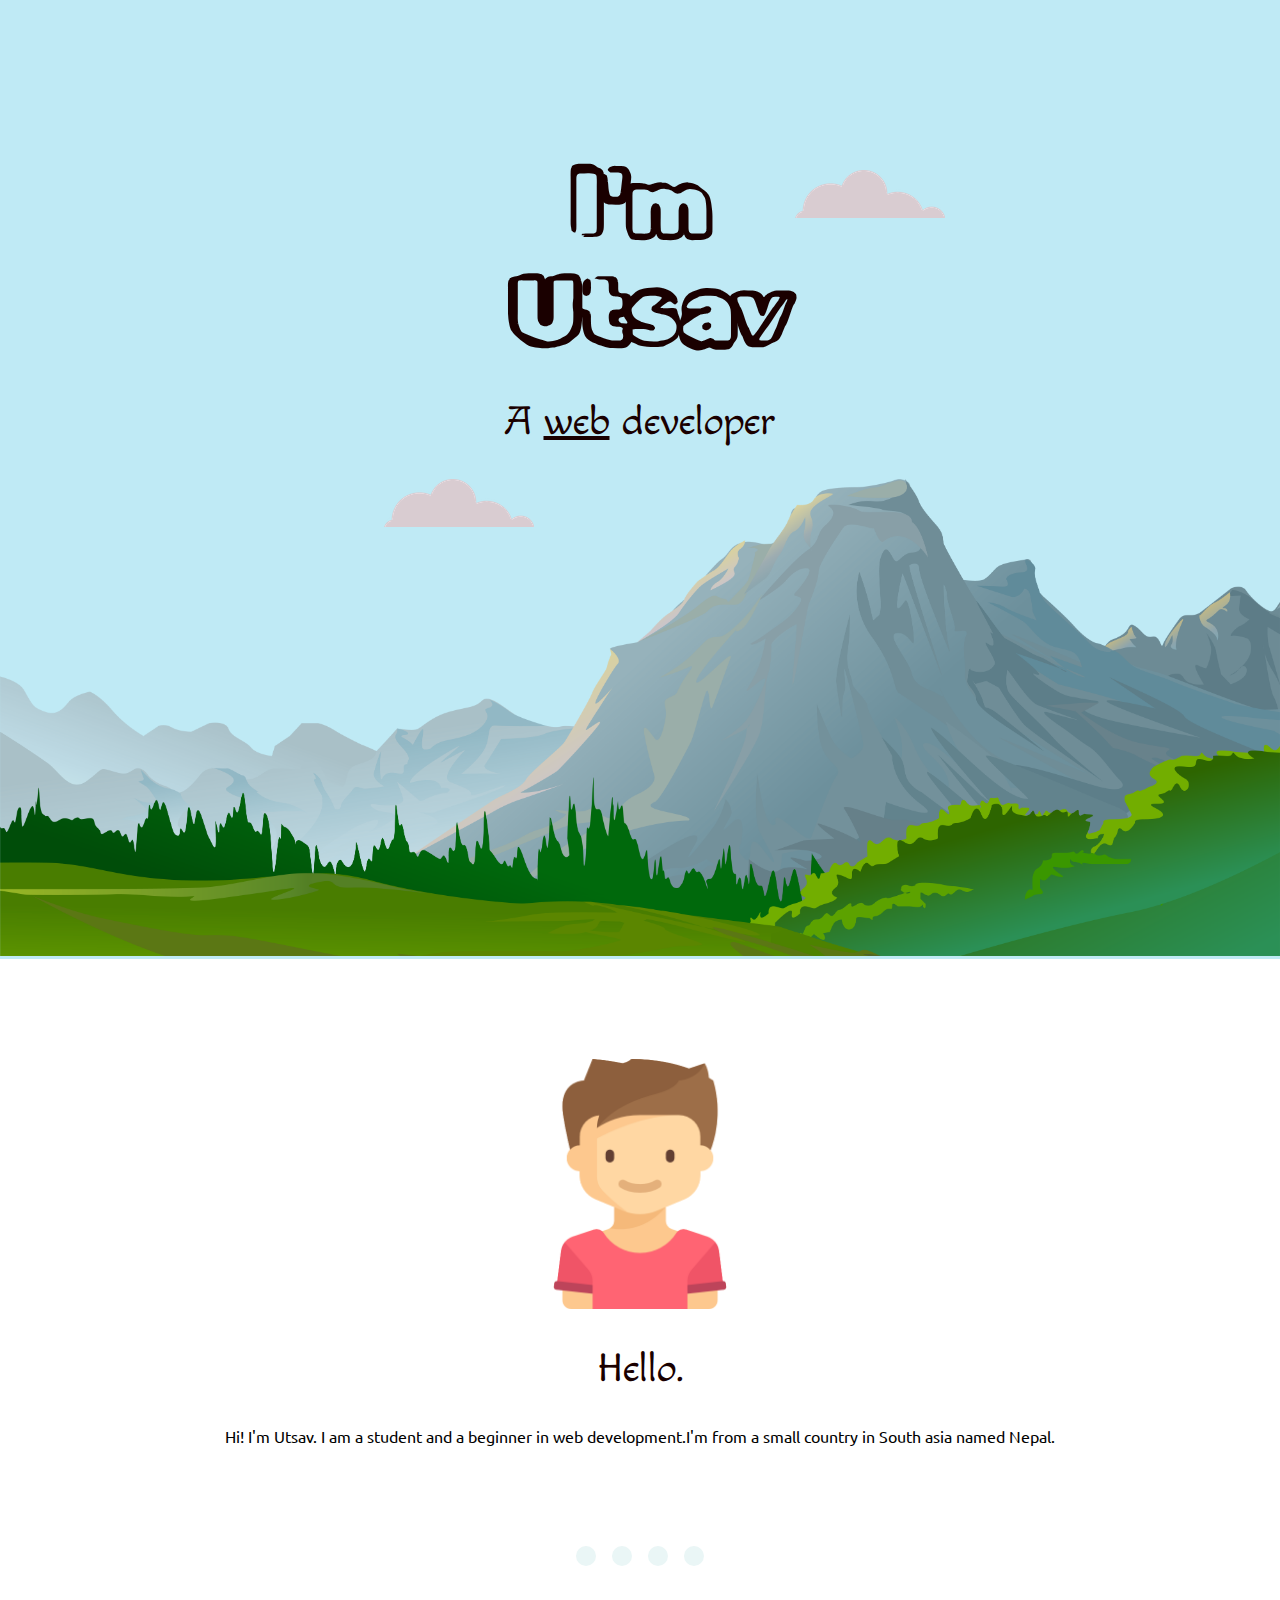
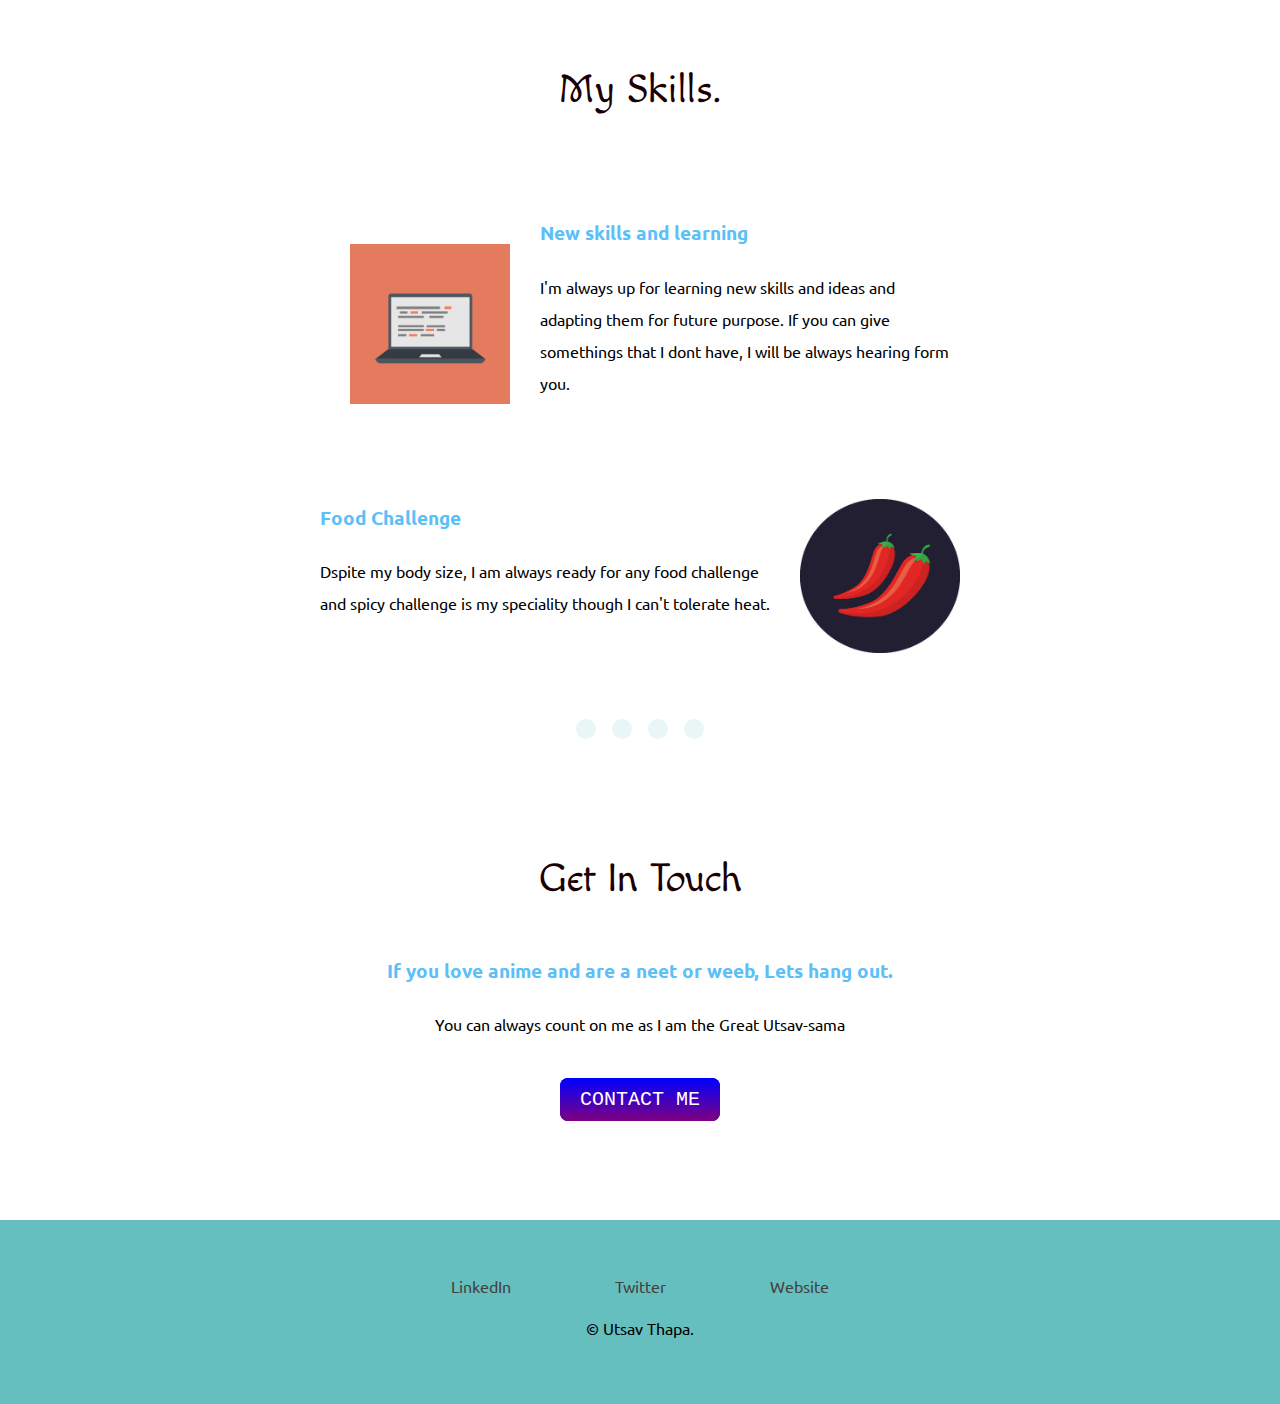
<file: index.html>
<!DOCTYPE html>
<html lang="en">
<head>
    <meta charset="UTF-8">
    <title>Utsav Thapa</title>
    <link rel="stylesheet" href="css/styles.css">
    <link rel="icon" href="favicon.ico">
    <link rel="preconnect" href="https://fonts.googleapis.com">
    <link rel="preconnect" href="https://fonts.gstatic.com" crossorigin>
    <link href="https://fonts.googleapis.com/css2?family=Macondo&family=Pacifico&family=Rubik+Vinyl&family=Sacramento&family=Ubuntu&display=swap" rel="stylesheet">
    </head>
<body>
    <div class="first">
        <img class="first-cloud" src="images/cloud.png" alt="">
        <h1><strong>I'm <span class="U">U</span>tsav</strong></h1>
        <h2>A <span class="web"> web</span> developer</h2>
        <img class="second-cloud" src="images/cloud.png" alt="">
        <img class="mountain" src="images/R.png" alt="">


    </div>
    <div class="middle-container">
        <div class="profile">
          <img class="boy" src="images/boy.png" alt="">
          <h2>Hello.</h2>
          <p>Hi! I'm Utsav. I am a student and a beginner in web development.I'm from a small country in South asia named Nepal.</p>
        </div>
        <hr>
        <div class="skills">
          <h2>My Skills.</h2>
          <div class="skill-row">
            <img class="computer" src="images/computer.png" alt="">
            <h3>New skills and learning</h3>
            <p >I'm always up for learning new skills and ideas and adapting them for future purpose. If you can give somethings that I dont have, I will be always hearing form you.</p>
          </div>
          <div class="skill-row">
            <img class="chilly" src="images/chillies.png" alt="">
            <h3>Food Challenge</h3>
            <p>Dspite my body size, I am always ready for any food challenge and spicy challenge is my speciality though I can't tolerate heat. </p>
          </div>
        </div>
        <hr>
        <div class="contact-me">
          <h2>Get In Touch</h2>
          <h3>If you love anime and are a neet or weeb, Lets hang out.</h3>
          <p class="dc">You can always count on me as I am the Great Utsav-sama</p>
          <a class="btn" href="mailto:name@email.com">CONTACT ME</a>
        </div>
      </div>
      
      
      <div class="bottom-container">
        <a class="footer-link" href="https://www.linkedin.com/">LinkedIn</a>
        <a class="footer-link" href="https://twitter.com/">Twitter</a>
        <a class="footer-link" href="https://www.appbrewery.co/">Website</a>
        <p>© Utsav Thapa.</p>
      </div>
      
</body>
</html>
</file>
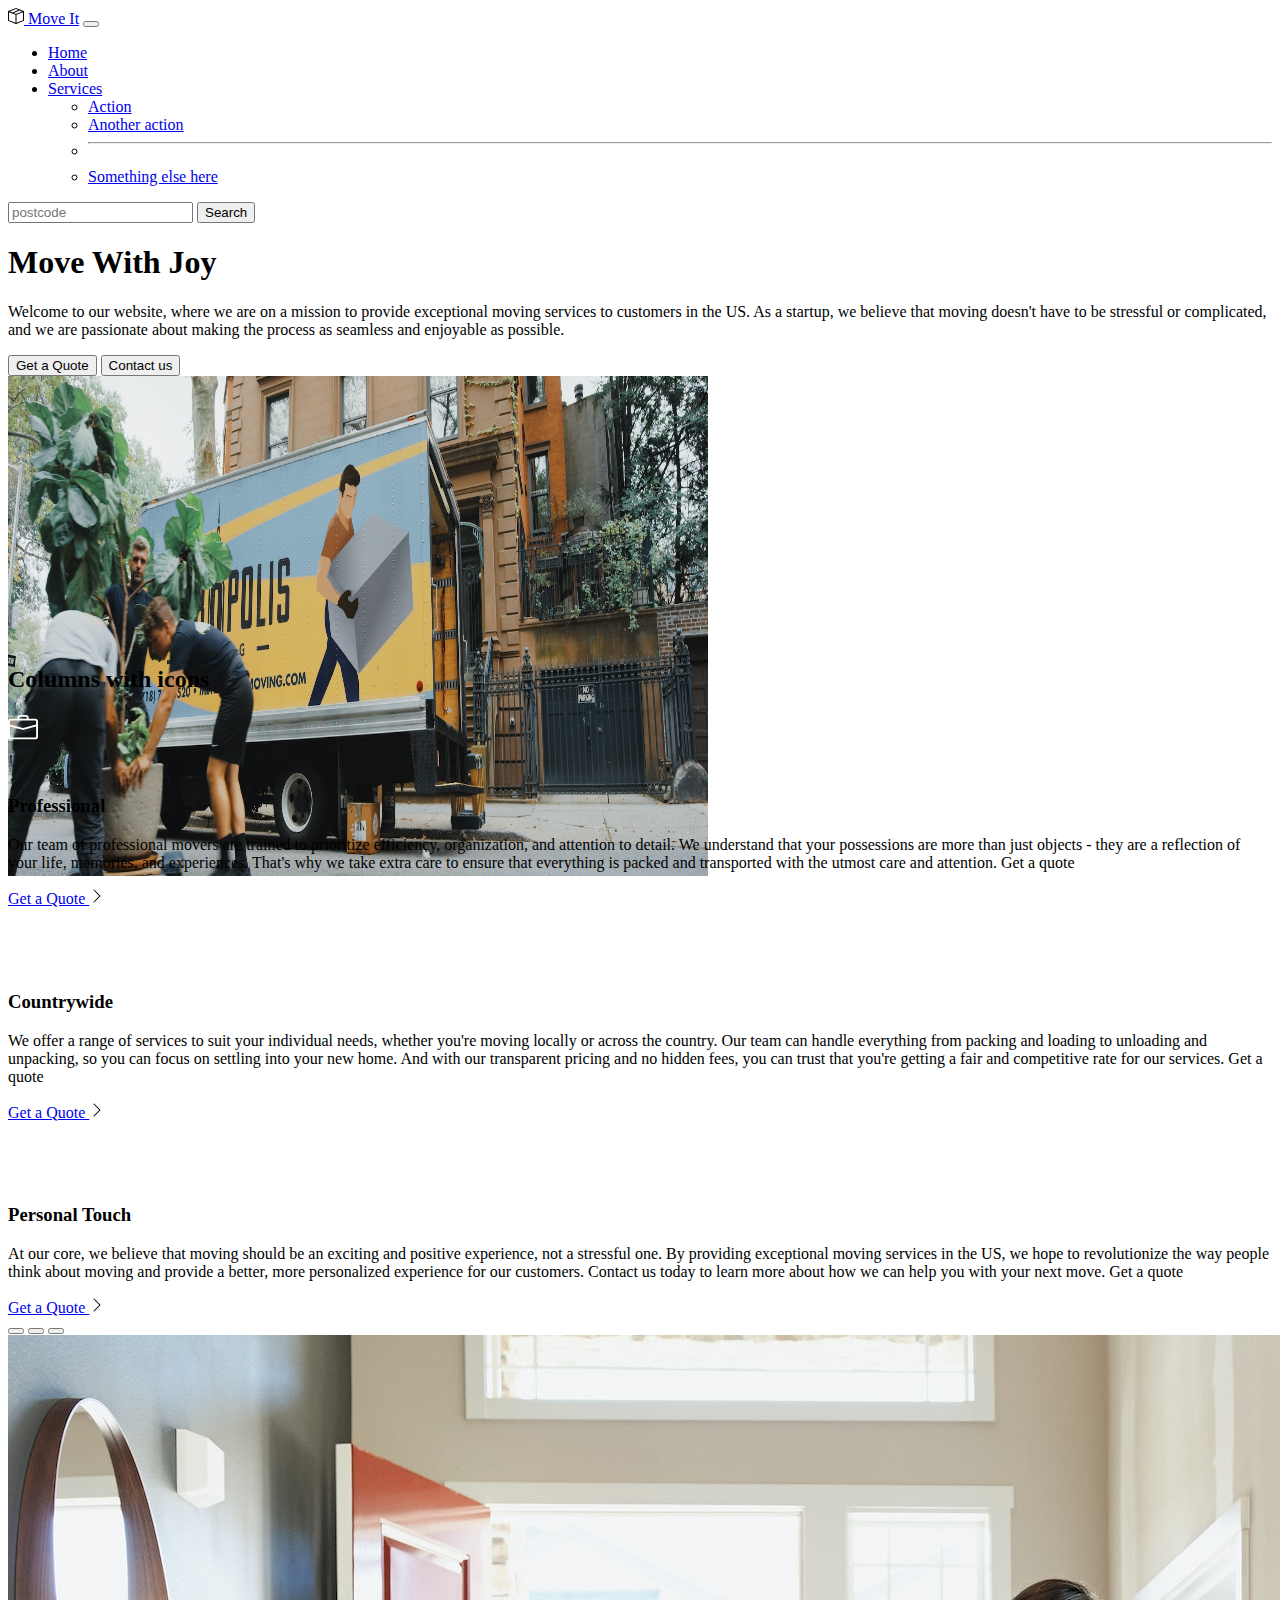
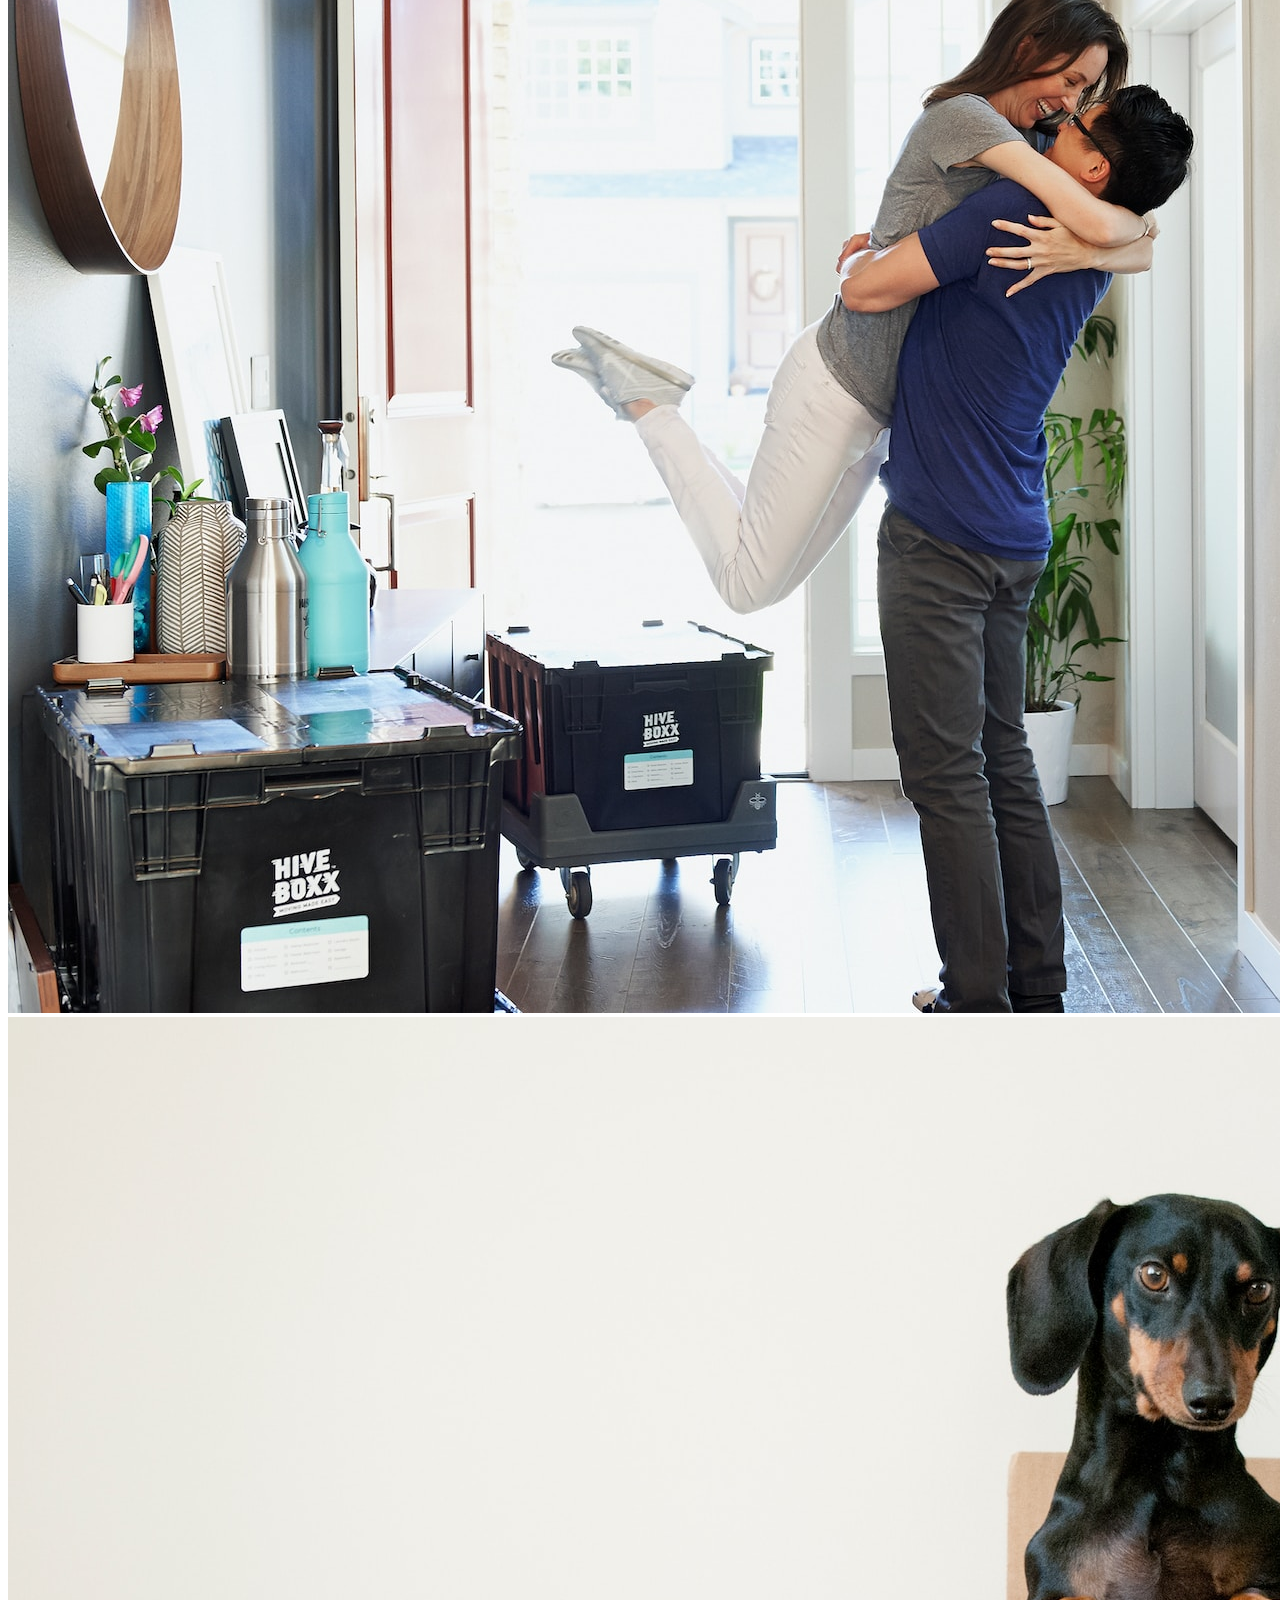
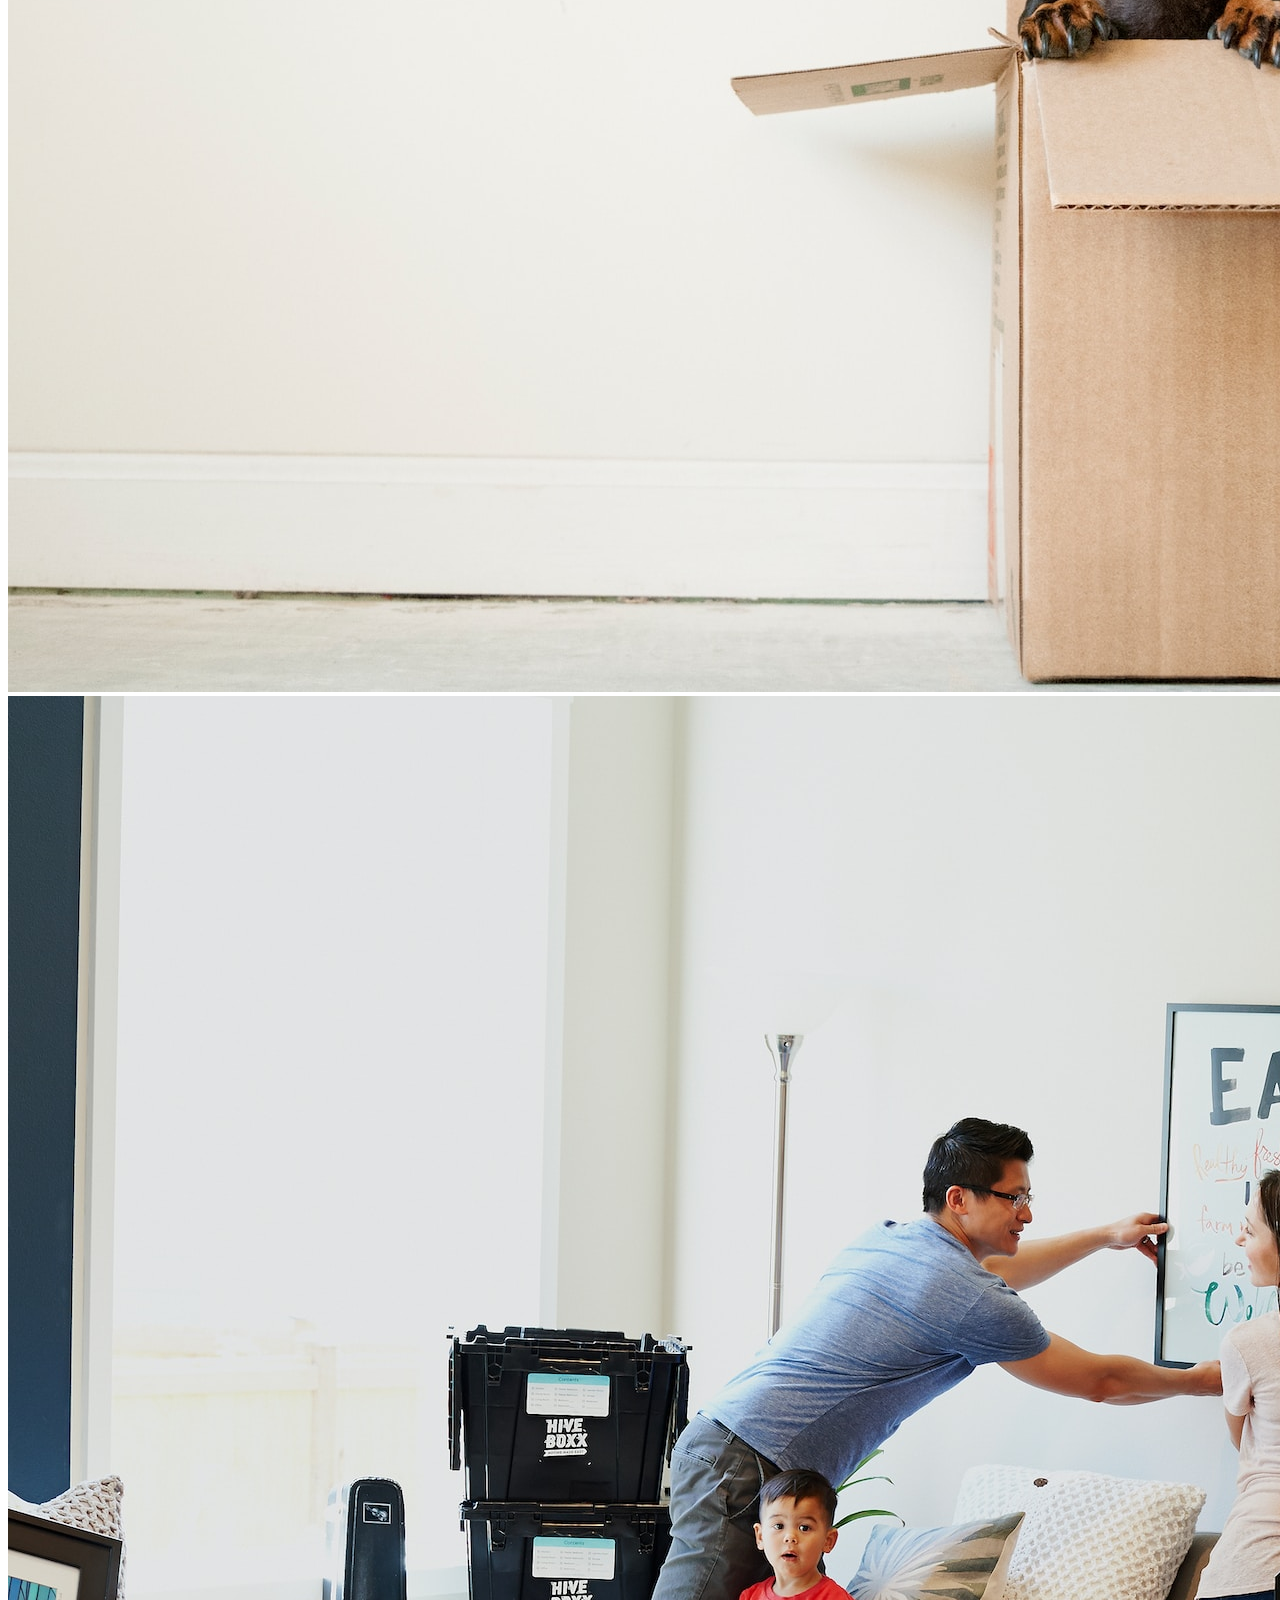
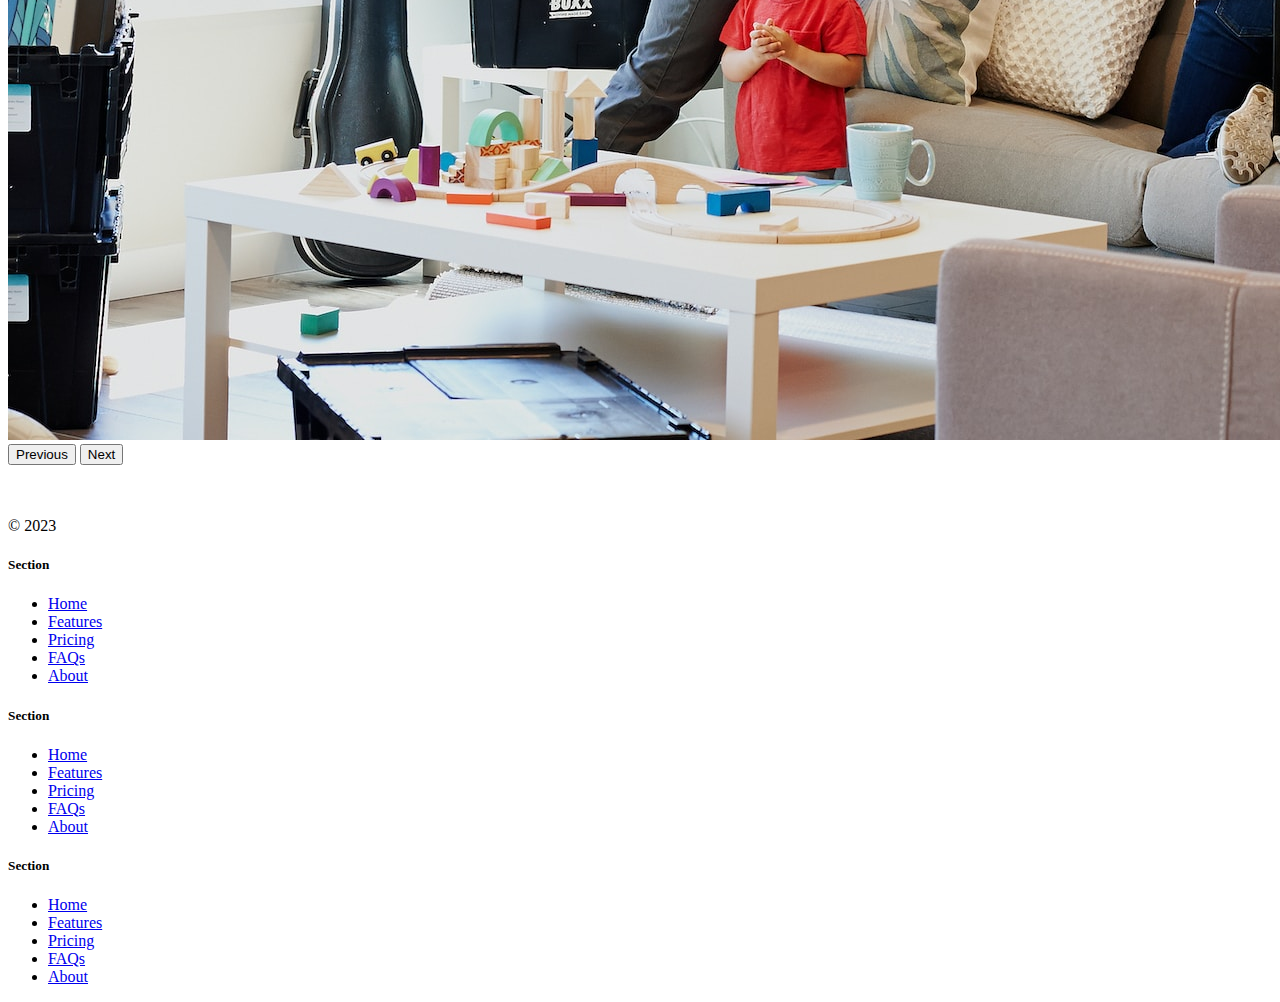
<file: Move it/index.html>
<!DOCTYPE html>
<html lang="en">

<head>
  <meta charset="UTF-8">
  <meta name="viewport" content="width=device-width, initial-scale=1.0">
  <title>Bootstrap Components</title>
  <link href="https://cdn.jsdelivr.net/npm/bootstrap@5.3.0-alpha2/dist/css/bootstrap.min.css" rel="stylesheet"
    integrity="sha384-aFq/bzH65dt+w6FI2ooMVUpc+21e0SRygnTpmBvdBgSdnuTN7QbdgL+OapgHtvPp" crossorigin="anonymous">
    <script src="https://cdn.jsdelivr.net/npm/bootstrap@5.3.2/dist/js/bootstrap.bundle.min.js" integrity="sha384-C6RzsynM9kWDrMNeT87bh95OGNyZPhcTNXj1NW7RuBCsyN/o0jlpcV8Qyq46cDfL" crossorigin="anonymous"></script>
    <link href="https://cdn.jsdelivr.net/npm/bootstrap@5.3.2/dist/css/bootstrap.min.css" rel="stylesheet" integrity="sha384-T3c6CoIi6uLrA9TneNEoa7RxnatzjcDSCmG1MXxSR1GAsXEV/Dwwykc2MPK8M2HN" crossorigin="anonymous">
  
    <style>
      .feature-icon {
        width: 4rem;
        height: 4rem;
        border-radius: .75rem;
    }
   
  </style>
</head>

<body>

  <nav class="navbar navbar-expand-lg bg-body-tertiary">
    <div class="container-fluid">
      <a class="navbar-brand" href="#"><img src="./box-seam.svg" alt=""> Move It</a>
      <button class="navbar-toggler" type="button" data-bs-toggle="collapse" data-bs-target="#navbarSupportedContent" aria-controls="navbarSupportedContent" aria-expanded="false" aria-label="Toggle navigation">
        <span class="navbar-toggler-icon"></span>
      </button>
      <div class="collapse navbar-collapse" id="navbarSupportedContent">
        <ul class="navbar-nav me-auto mb-2 mb-lg-0">
          <li class="nav-item">
            <a class="nav-link active" aria-current="page" href="#">Home</a>
          </li>
          <li class="nav-item">
            <a class="nav-link" href="#">About</a>
          </li>
          <li class="nav-item dropdown">
            <a class="nav-link dropdown-toggle" href="#" role="button" data-bs-toggle="dropdown" aria-expanded="false">
              Services
            </a>
            <ul class="dropdown-menu">
              <li><a class="dropdown-item" href="#">Action</a></li>
              <li><a class="dropdown-item" href="#">Another action</a></li>
              <li><hr class="dropdown-divider"></li>
              <li><a class="dropdown-item" href="#">Something else here</a></li>
            </ul>
          </li>
        </ul>
        <form class="d-flex" role="search">
          <input class="form-control me-2" type="search" placeholder="postcode" aria-label="Search">
          <button class="btn btn-outline-success" type="submit">Search</button>
        </form>
      </div>
    </div>
  </nav>

  <div class="px-4 pt-5 my-5 text-center border-bottom">
    <h1 class="display-4 fw-bold text-body-emphasis">Move With Joy</h1>
    <div class="col-lg-6 mx-auto">
      <p class="lead mb-4">Welcome to our website, where we are on a mission to provide exceptional moving services to customers in the US. As a startup, we believe that moving doesn't have to be stressful or complicated, and we are passionate about making the process as seamless and enjoyable as possible.
      </p>
      <div class="d-grid gap-2 d-sm-flex justify-content-sm-center mb-5">
        <button type="button" class="btn btn-primary btn-lg px-4 me-sm-3">Get a Quote</button>
        <button type="button" class="btn btn-outline-secondary btn-lg px-4">Contact us</button>
      </div>
    </div>
    <div class="overflow-hidden" style="max-height: 30vh;">
      <div class="container px-5">
        <img src="./moving-van.jpg" class="img-fluid border rounded-3 shadow-lg mb-4" alt="Example image" width="700" height="500" loading="lazy">
      </div>
    </div>
  </div>

  <div class="container px-4 py-5" id="featured-3">
    <h2 class="pb-2 border-bottom">Columns with icons</h2>
    <div class="row g-4 py-5 row-cols-1 row-cols-lg-3">
      <div class="feature col">
        <div class="feature-icon d-inline-flex align-items-center justify-content-center text-bg-primary bg-gradient fs-2 mb-3">
          <img src="./briefcase.svg" alt="briefcase" height="30">
        </div>

        <h3 class="fs-2 text-body-emphasis">Professional</h3>
        <p>Our team of professional movers are trained to prioritize efficiency, organization, and attention to detail. We understand that your possessions are more than just objects - they are a reflection of your life, memories, and experiences. That's why we take extra care to ensure that everything is packed and transported with the utmost care and attention.
          Get a quote
          </p>
        <a href="#" class="icon-link">
          Get a Quote
          <img src="./chevron-right.svg" alt="chevron-right">
        </a>
      </div>
      <div class="feature col">
        <div class="feature-icon d-inline-flex align-items-center justify-content-center text-bg-primary bg-gradient fs-2 mb-3">
          <img src="./bus-front.svg" alt="bus-front" height="30">
        </div>
        <h3 class="fs-2 text-body-emphasis">Countrywide</h3>
        <p>We offer a range of services to suit your individual needs, whether you're moving locally or across the country. Our team can handle everything from packing and loading to unloading and unpacking, so you can focus on settling into your new home. And with our transparent pricing and no hidden fees, you can trust that you're getting a fair and competitive rate for our services.
          Get a quote</p>
        <a href="#" class="icon-link">
          Get a Quote
          <img src="./chevron-right.svg" alt="chevron-right">
        </a>
      </div>
      <div class="feature col">
        <div class="feature-icon d-inline-flex align-items-center justify-content-center text-bg-primary bg-gradient fs-2 mb-3">
<img src="./chat-square-heart.svg" alt="" height="30">        </div>
        <h3 class="fs-2 text-body-emphasis">Personal Touch
        </h3>
        <p>At our core, we believe that moving should be an exciting and positive experience, not a stressful one. By providing exceptional moving services in the US, we hope to revolutionize the way people think about moving and provide a better, more personalized experience for our customers. Contact us today to learn more about how we can help you with your next move.
          Get a quote</p>
        <a href="#" class="icon-link">
          Get a Quote
          <img src="./chevron-right.svg" alt="chevron-right">
        </a>
      </div>
    </div>
  </div>
  

  <div class="container">
    <div id="carouselExampleIndicators" class="carousel slide">
    <div class="carousel-indicators">
      <button type="button" data-bs-target="#carouselExampleIndicators" data-bs-slide-to="0" class="active" aria-current="true" aria-label="Slide 1"></button>
      <button type="button" data-bs-target="#carouselExampleIndicators" data-bs-slide-to="1" aria-label="Slide 2"></button>
      <button type="button" data-bs-target="#carouselExampleIndicators" data-bs-slide-to="2" aria-label="Slide 3"></button>
    </div>
    <div class="carousel-inner">
      <div class="carousel-item active">
        <img src="./couple.jpg" class="d-block w-100" alt="...">
      </div>
      <div class="carousel-item">
        <img src="./dog.jpg" class="d-block w-100" alt="...">
      </div>
      <div class="carousel-item">
        <img src="./family.jpg" class="d-block w-100" alt="...">
      </div>
    </div>
    <button class="carousel-control-prev" type="button" data-bs-target="#carouselExampleIndicators" data-bs-slide="prev">
      <span class="carousel-control-prev-icon" aria-hidden="true"></span>
      <span class="visually-hidden">Previous</span>
    </button>
    <button class="carousel-control-next" type="button" data-bs-target="#carouselExampleIndicators" data-bs-slide="next">
      <span class="carousel-control-next-icon" aria-hidden="true"></span>
      <span class="visually-hidden">Next</span>
    </button>
  </div>
</div>

<div class="container">
  <footer class="row row-cols-1 row-cols-sm-2 row-cols-md-5 py-5 my-5 border-top">
    <div class="col mb-3">
      <a href="/" class="d-flex align-items-center mb-3 link-body-emphasis text-decoration-none">
        <svg class="bi me-2" width="40" height="32"><use xlink:href="#bootstrap"></use></svg>
      </a>
      <p class="text-body-secondary">© 2023</p>
    </div>

    <div class="col mb-3">

    </div>

    <div class="col mb-3">
      <h5>Section</h5>
      <ul class="nav flex-column">
        <li class="nav-item mb-2"><a href="#" class="nav-link p-0 text-body-secondary">Home</a></li>
        <li class="nav-item mb-2"><a href="#" class="nav-link p-0 text-body-secondary">Features</a></li>
        <li class="nav-item mb-2"><a href="#" class="nav-link p-0 text-body-secondary">Pricing</a></li>
        <li class="nav-item mb-2"><a href="#" class="nav-link p-0 text-body-secondary">FAQs</a></li>
        <li class="nav-item mb-2"><a href="#" class="nav-link p-0 text-body-secondary">About</a></li>
      </ul>
    </div>

    <div class="col mb-3">
      <h5>Section</h5>
      <ul class="nav flex-column">
        <li class="nav-item mb-2"><a href="#" class="nav-link p-0 text-body-secondary">Home</a></li>
        <li class="nav-item mb-2"><a href="#" class="nav-link p-0 text-body-secondary">Features</a></li>
        <li class="nav-item mb-2"><a href="#" class="nav-link p-0 text-body-secondary">Pricing</a></li>
        <li class="nav-item mb-2"><a href="#" class="nav-link p-0 text-body-secondary">FAQs</a></li>
        <li class="nav-item mb-2"><a href="#" class="nav-link p-0 text-body-secondary">About</a></li>
      </ul>
    </div>

    <div class="col mb-3">
      <h5>Section</h5>
      <ul class="nav flex-column">
        <li class="nav-item mb-2"><a href="#" class="nav-link p-0 text-body-secondary">Home</a></li>
        <li class="nav-item mb-2"><a href="#" class="nav-link p-0 text-body-secondary">Features</a></li>
        <li class="nav-item mb-2"><a href="#" class="nav-link p-0 text-body-secondary">Pricing</a></li>
        <li class="nav-item mb-2"><a href="#" class="nav-link p-0 text-body-secondary">FAQs</a></li>
        <li class="nav-item mb-2"><a href="#" class="nav-link p-0 text-body-secondary">About</a></li>
      </ul>
    </div>
  </footer>
</div>

</body>

</html>
</file>
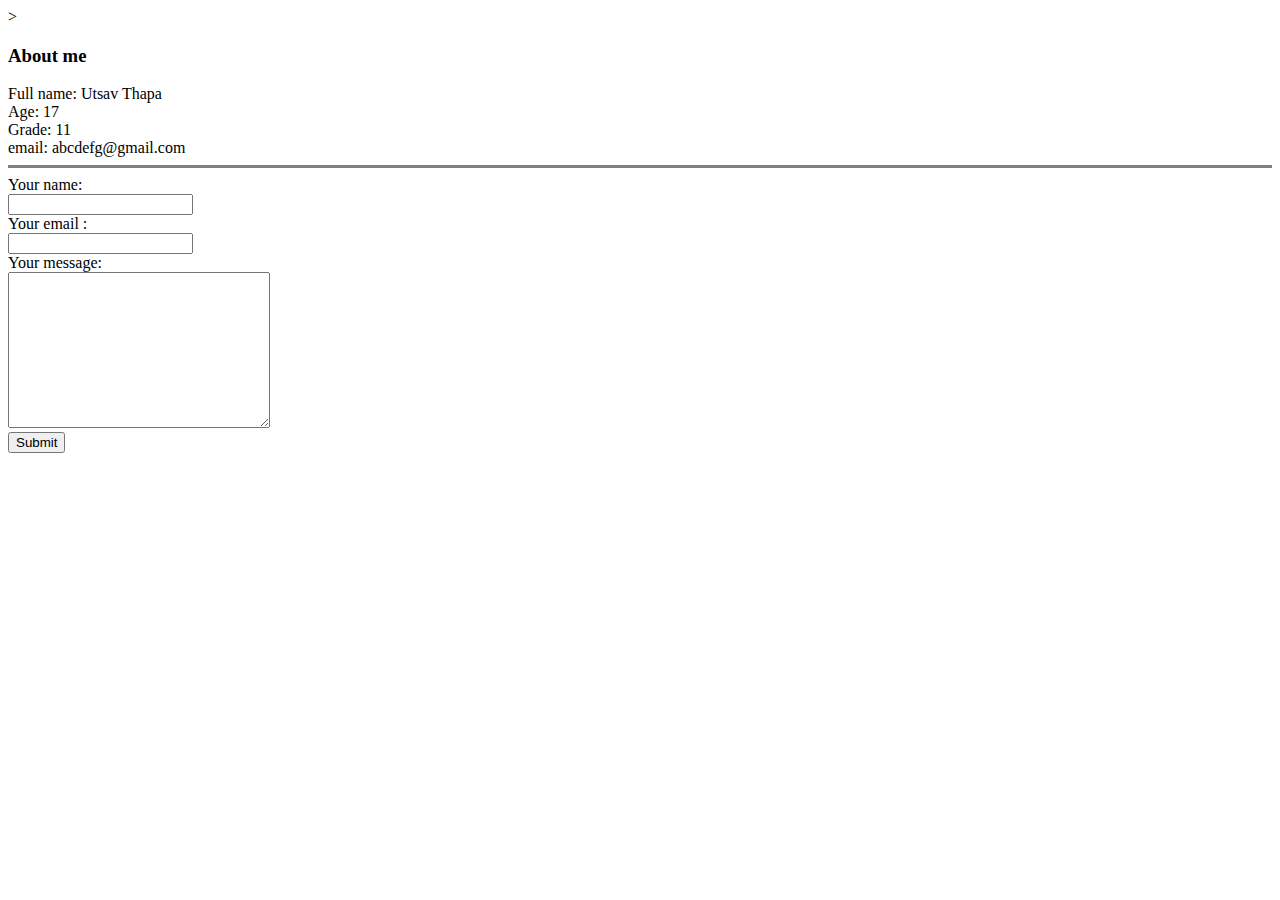
<file: aboutme.html>
<!DOCTYPE html>
<html lang="en">
<head>
    <meta charset="UTF-8">>
    <title>About me</title>
</head>
<body>
    <h3>About me</h3>
    Full name: Utsav Thapa <br>
    Age: 17 <br>
    Grade: 11 <br>
    email: abcdefg@gmail.com <br>
    <hr size="3" noshade>
    <form action="index.html" method="post">
        <label>Your name: </label><br>
        <input type="text" name="" id=""><br>
        <label>Your email :</label><br>
        <input type="email"><br>
        <label for="">Your message:</label><br>
        <textarea name="" id="" cols="30" rows="10"></textarea><br>
        <input type="submit">
    </form>
</body>
</html>
</file>
<file: css/styles.css>
body{
    margin:0;
    text-align: center;
    font-family: 'Ubuntu', sans-serif;
}
.first{
    background-color: #BFEAF5;
    position: relative;
    padding-top: 100px;
}

h1{
    margin: 0;
    width: 20%;
    margin: 0 auto;
    font-family: 'Rubik Vinyl', cursive;
    font-size: 5.625rem;
   
}
h2{
    font-family: 'Macondo', cursive;
    font-size: 2.5rem;
    font-weight: normal;

}


.second-cloud{
    position: absolute;
    left: 30%;
}
.first-cloud{
    position: relative;
    top: 70px;
    left: 230px;
    

}
.mountain{
    width: 100%;
}
.web{
    text-decoration: underline;
}

.middle-container{
    margin: 100px 0;

}

.boy{
    height: 250px;
}
h1, h2{
    color: #1A0000;
}
h3{
    color: #5BC0F8;
}
a{
    text-decoration: none;
    color: #434242;

}

.dc{
     margin-bottom: 40px;
}

.skill-row{
    width: 50%;
    margin: 100px auto 100px auto;
    text-align: left;
    line-height: 2;
    
}
.computer{
    width: 25%;
    float: left;
    padding: 30px;
}
.chilly{
    width:25%;
    float: right;
    margin-left: 30px;
}
.btn {
    background: blue;
    background-image: -webkit-linear-gradient(top, blue, purple);
    background-image: -moz-linear-gradient(top, blue, purple);
    background-image: -ms-linear-gradient(top, blue, purple);
    background-image: -o-linear-gradient(top, blue, purple);
    background-image: linear-gradient(to bottom, blue, purple);
    -webkit-border-radius: 8;
    -moz-border-radius: 8;
    border-radius: 8px;
    font-family: Courier New;
    color: #ffffff;
    font-size: 20px;
    padding: 10px 20px 10px 20px;
    text-decoration: none;
   
  }
  
  .btn:hover {
    background: #3cb0fd;
    background-image: -webkit-linear-gradient(top, #3cb0fd, #3498db);
    background-image: -moz-linear-gradient(top, #3cb0fd, #3498db);
    background-image: -ms-linear-gradient(top, #3cb0fd, #3498db);
    background-image: -o-linear-gradient(top, #3cb0fd, #3498db);
    background-image: linear-gradient(to bottom, #3cb0fd, #3498db);
    text-decoration: none;
  }
.contact-me{
    margin-bottom: 20px;
  line-height: 2;
}
.bottom-container{
    background-color: #66BFBF;
    padding: 50px;

}  
.footer-link{
    margin-top: 20px;
    line-height: 2;
    padding: 50px;
}
hr{
    border-style: none;
    height: 0;
    width: 10%;
    border-width: 20px;
    color: #EAF6F6;
    border-top-style: dotted;
    margin: 100px auto;
}
</file>
